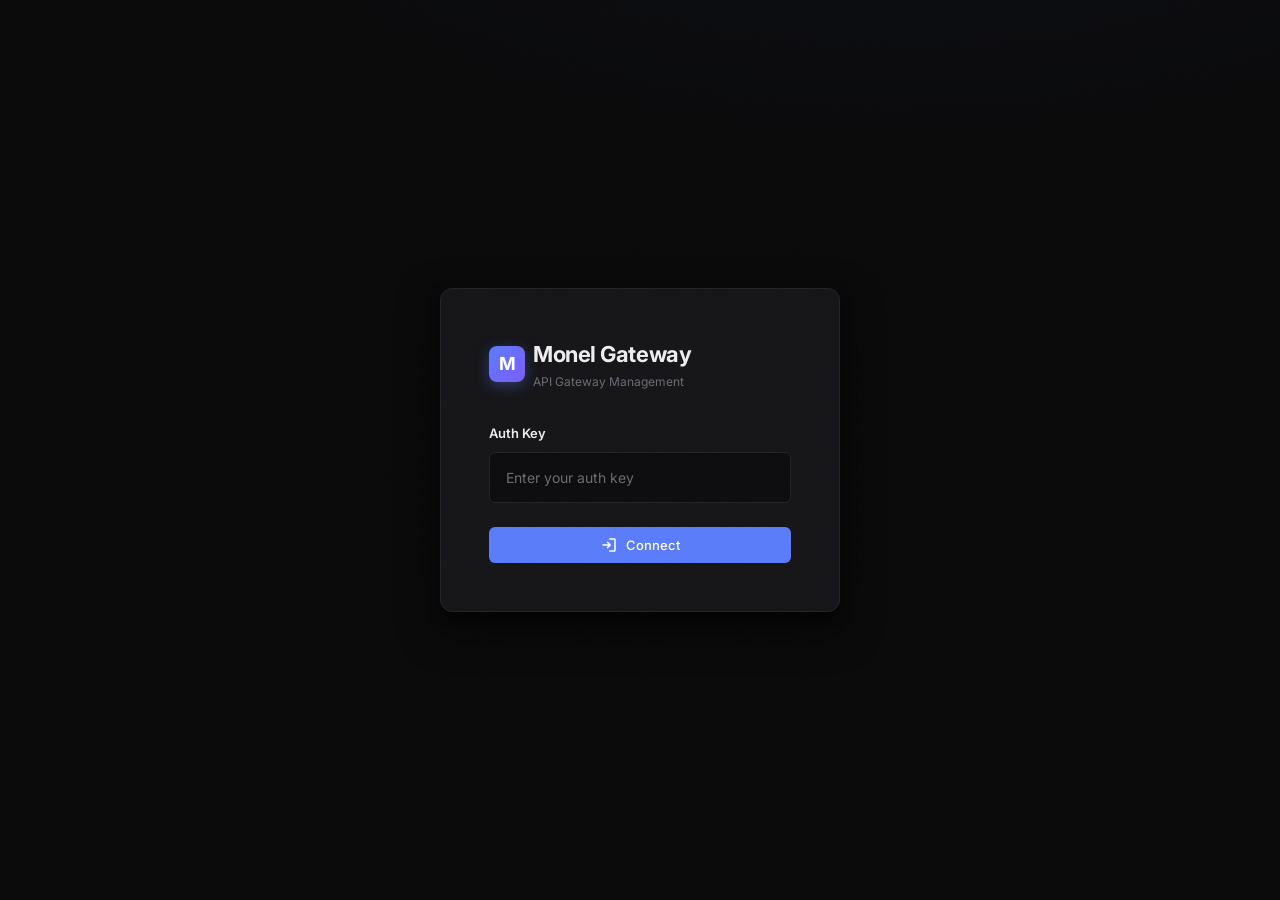
<file: ui/index.html>
<!DOCTYPE html>
<html lang="zh-CN">
<head>
  <meta charset="UTF-8">
  <meta name="viewport" content="width=device-width, initial-scale=1.0">
  <meta http-equiv="Cache-Control" content="no-cache, no-store, must-revalidate">
  <meta http-equiv="Pragma" content="no-cache">
  <meta http-equiv="Expires" content="0">
  <title>Monel Gateway</title>

  <!-- Typography -->
  <link rel="preconnect" href="https://fonts.googleapis.com">
  <link rel="preconnect" href="https://fonts.gstatic.com" crossorigin>
  <link href="https://fonts.googleapis.com/css2?family=Inter:wght@400;500;600;700&family=JetBrains+Mono:wght@400;500;600&display=swap" rel="stylesheet">
  <!-- Material Symbols Rounded (variable icon font) -->
  <link rel="stylesheet" href="https://fonts.googleapis.com/css2?family=Material+Symbols+Rounded:opsz,wght,FILL,GRAD@20..48,100..700,0..1,-50..200" />

  <!-- Shared design system -->
  <link rel="stylesheet" href="app.css">

  <style>
    /* Page-specific tweaks only (everything else lives in app.css) */
    .model-row {
      display: flex;
      align-items: center;
      gap: var(--sp-sm);
      cursor: pointer;
      padding: var(--sp-sm) var(--sp-sm);
      border-radius: var(--r-sm);
      transition: background var(--t-fast);
    }
    .model-row:hover { background: var(--bg-hover); }
    .model-row .model-name {
      font-family: var(--font-mono);
      font-size: 13px;
    }
    .model-row .model-result {
      margin-left: auto;
      font-size: 12px;
      color: var(--text-tertiary);
      font-family: var(--font-mono);
    }
    .model-row input[type="checkbox"] { width: 16px; height: 16px; }
    .api-key-cell { display: flex; align-items: center; gap: var(--sp-xs); }
    .api-key-cell .key-text {
      flex: 1;
      min-width: 0;
    }
    .actions-cell {
      text-align: right;
      white-space: nowrap;
      display: flex;
      justify-content: flex-end;
      gap: var(--sp-xs);
    }
    .provider-card-head {
      display: flex;
      justify-content: space-between;
      align-items: center;
      margin-bottom: var(--sp-xs);
    }
    .provider-card-meta {
      color: var(--text-secondary);
      font-size: 13px;
      margin-bottom: var(--sp-md);
    }
    .dashboard-loading .stat-value,
    .dashboard-loading .data-table td { color: transparent; }
  </style>
</head>
<body>
  <a href="#mainApp" class="sr-only">Skip to content</a>

  <!-- Login Page -->
  <div id="loginPage" class="login-container">
    <div class="login-card">
      <div class="login-brand">
        <div class="brand-mark" aria-hidden="true">M</div>
        <div>
          <div class="login-title">Monel Gateway</div>
          <div class="text-faint" style="font-size: 12px;">API Gateway Management</div>
        </div>
      </div>
      <form id="loginForm">
        <div class="form-group">
          <label class="form-label" for="authKeyInput">Auth Key</label>
          <input type="password" class="form-input" id="authKeyInput" placeholder="Enter your auth key" autocomplete="current-password" required>
        </div>
        <button type="submit" class="btn btn-primary" id="loginSubmit" style="width: 100%;">
          <span class="ms">login</span>
          <span>Connect</span>
        </button>
      </form>
    </div>
  </div>

  <!-- Main App -->
  <div id="mainApp" class="app-container" style="display: none;">
    <!-- Sidebar -->
    <aside class="sidebar">
      <div class="sidebar-header">
        <div class="sidebar-title">
          <span class="brand-dot" aria-hidden="true"></span>
          <span>Monel</span>
        </div>
      </div>
      <nav class="sidebar-nav" aria-label="Primary">
        <div class="nav-section">
          <div class="nav-section-title">Main</div>
          <a href="#dashboard" class="nav-item active" data-page="dashboard">
            <span class="ms" aria-hidden="true">dashboard</span>
            <span>Dashboard</span>
          </a>
          <a href="#providers" class="nav-item" data-page="providers">
            <span class="ms" aria-hidden="true">cloud</span>
            <span>Providers</span>
          </a>
          <a href="#models" class="nav-item" data-page="models">
            <span class="ms" aria-hidden="true">neurology</span>
            <span>Models</span>
          </a>
          <a href="#logs" class="nav-item" data-page="logs">
            <span class="ms" aria-hidden="true">receipt_long</span>
            <span>Logs</span>
          </a>
        </div>
        <div class="nav-section">
          <div class="nav-section-title">System</div>
          <a href="#settings" class="nav-item" data-page="settings">
            <span class="ms" aria-hidden="true">settings</span>
            <span>Settings</span>
          </a>
          <a href="#logout" class="nav-item" data-page="logout" id="logoutBtn" style="color: var(--error);">
            <span class="ms" aria-hidden="true">logout</span>
            <span>Logout</span>
          </a>
        </div>
      </nav>
    </aside>

    <!-- Main Content -->
    <main class="main-content" id="mainApp">
      <!-- Dashboard Page -->
      <div id="dashboardPage" class="page active">
        <div class="page-header">
          <h1 class="page-title">Dashboard</h1>
          <p class="page-subtitle">Overview of your API gateway</p>
        </div>
        <div class="page-content">
          <div class="stats-grid" id="statsGrid">
            <div class="stat-card">
              <div class="stat-label">Status</div>
              <div class="stat-value" id="serverStatusValue">
                <span class="skeleton skeleton-block"></span>
              </div>
              <div class="stat-change up">
                <span class="ms ms-sm">trending_up</span>
                <span id="serverStatusDetail">Loading</span>
              </div>
            </div>
            <div class="stat-card">
              <div class="stat-label">Providers</div>
              <div class="stat-value" id="providerCount">
                <span class="skeleton skeleton-block"></span>
              </div>
              <div class="stat-change">
                <span>Active connections</span>
              </div>
            </div>
            <div class="stat-card">
              <div class="stat-label">Models</div>
              <div class="stat-value" id="modelCount">
                <span class="skeleton skeleton-block"></span>
              </div>
              <div class="stat-change">
                <span>Available</span>
              </div>
            </div>
            <div class="stat-card">
              <div class="stat-label">Requests</div>
              <div class="stat-value" id="totalRequests">
                <span class="skeleton skeleton-block"></span>
              </div>
              <div class="stat-change up">
                <span class="ms ms-sm">trending_up</span>
                <span>Total</span>
              </div>
            </div>
          </div>

          <div class="card">
            <div class="card-title">Server Information</div>
            <table class="data-table">
              <tbody>
                <tr>
                  <td style="font-weight: 600; width: 30%;">Address</td>
                  <td class="text-mono" id="dashHost">-</td>
                </tr>
                <tr>
                  <td style="font-weight: 600;">Port</td>
                  <td class="text-mono" id="dashPort">-</td>
                </tr>
                <tr>
                  <td style="font-weight: 600;">Auth</td>
                  <td><span class="badge badge-success">
                    <span class="ms ms-sm">shield</span>Protected
                  </span></td>
                </tr>
              </tbody>
            </table>
            <div class="mt-md">
              <button class="btn btn-secondary" onclick="reloadConfig()">
                <span class="ms">refresh</span>
                <span>Reload Config</span>
              </button>
            </div>
          </div>
        </div>
      </div>

      <!-- Providers Page -->
      <div id="providersPage" class="page">
        <div class="page-header">
          <div class="flex items-center justify-between gap-md">
            <div>
              <h1 class="page-title">Providers</h1>
              <p class="page-subtitle">Manage API providers</p>
            </div>
            <button class="btn btn-primary" onclick="showAddProviderDialog()">
              <span class="ms">add</span>
              <span>Add Provider</span>
            </button>
          </div>
        </div>
        <div class="page-content">
          <div class="card">
            <table class="data-table">
              <thead>
                <tr>
                  <th style="width: 12%;">ID</th>
                  <th style="width: 18%;">Name</th>
                  <th style="width: 30%;">Base URL</th>
                  <th style="width: 25%;">API Key</th>
                  <th style="width: 15%; text-align: right;">Actions</th>
                </tr>
              </thead>
              <tbody id="providersTableBody">
                <!-- Dynamic content -->
              </tbody>
            </table>
          </div>
        </div>
      </div>

      <!-- Models Page -->
      <div id="modelsPage" class="page">
        <div class="page-header">
          <div class="flex items-center justify-between gap-md">
            <div>
              <h1 class="page-title">Models</h1>
              <p class="page-subtitle">Available AI models</p>
            </div>
            <button class="btn btn-primary" onclick="testSelectedModels()" id="testModelsBtn">
              <span class="ms">play_arrow</span>
              <span>Test Selected Models</span>
            </button>
          </div>
        </div>
        <div class="page-content" id="modelsContainer">
          <!-- Dynamic content -->
        </div>
      </div>

      <!-- Logs Page -->
      <div id="logsPage" class="page">
        <div class="page-header">
          <h1 class="page-title">Request Logs</h1>
          <p class="page-subtitle">Recent API requests</p>
        </div>
        <div class="page-content">
          <div class="card">
            <table class="data-table">
              <thead>
                <tr>
                  <th style="width: 12%;">Time</th>
                  <th style="width: 12%;">Provider</th>
                  <th style="width: 20%;">Model</th>
                  <th style="width: 8%;">Status</th>
                  <th style="width: 10%;">Duration</th>
                  <th style="width: 10%;">In Tokens</th>
                  <th style="width: 10%;">Out Tokens</th>
                  <th style="width: 10%;">Cache</th>
                </tr>
              </thead>
              <tbody id="logsTableBody">
                <!-- Dynamic content -->
              </tbody>
            </table>
          </div>
        </div>
      </div>

      <!-- Settings Page -->
      <div id="settingsPage" class="page">
        <div class="page-header">
          <h1 class="page-title">Settings</h1>
          <p class="page-subtitle">Server configuration</p>
        </div>
        <div class="page-content">
          <div class="card" style="max-width: 560px;">
            <h2 class="card-title">Server Configuration</h2>
            <form id="settingsForm">
              <div class="form-group">
                <label class="form-label" for="settingsHost">Host</label>
                <input type="text" class="form-input" id="settingsHost" placeholder="127.0.0.1" required>
              </div>
              <div class="form-group">
                <label class="form-label" for="settingsPort">Port</label>
                <input type="number" class="form-input" id="settingsPort" placeholder="7890" required>
              </div>
              <div class="form-group">
                <label class="form-label" for="settingsAuthKey">Auth Key</label>
                <input type="text" class="form-input" id="settingsAuthKey" placeholder="your-auth-key" required>
              </div>
              <div class="flex gap-sm">
                <button type="submit" class="btn btn-primary">
                  <span class="ms">save</span>
                  <span>Save Changes</span>
                </button>
                <button type="button" class="btn btn-secondary" onclick="loadSettings()">
                  <span class="ms">restart_alt</span>
                  <span>Reset</span>
                </button>
              </div>
            </form>
          </div>
        </div>
      </div>
    </main>
  </div>

  <!-- Provider Dialog -->
  <div id="providerDialog" class="modal-overlay" role="dialog" aria-modal="true" aria-labelledby="providerDialogTitle">
    <div class="modal">
      <h2 class="modal-title" id="providerDialogTitle">Add Provider</h2>
      <form id="providerForm">
        <div class="form-group">
          <label class="form-label" for="providerId">ID</label>
          <input type="text" class="form-input" id="providerId" placeholder="e.g., openai" required>
        </div>
        <div class="form-group">
          <label class="form-label" for="providerName">Name</label>
          <input type="text" class="form-input" id="providerName" placeholder="e.g., OpenAI" required>
        </div>
        <div class="form-group">
          <label class="form-label" for="providerBaseUrl">Base URL</label>
          <input type="url" class="form-input" id="providerBaseUrl" placeholder="https://api.openai.com/v1" required>
        </div>
        <div class="form-group">
          <label class="form-label" for="providerApiKey">API Key</label>
          <input type="text" class="form-input" id="providerApiKey" placeholder="sk-..." required>
        </div>
        <div class="modal-actions">
          <button type="button" class="btn btn-ghost" onclick="closeProviderDialog()">Cancel</button>
          <button type="submit" class="btn btn-primary">
            <span class="ms">save</span>
            <span>Save</span>
          </button>
        </div>
      </form>
    </div>
  </div>

  <!-- Confirm Dialog -->
  <div id="confirmDialog" class="modal-overlay" role="dialog" aria-modal="true" aria-labelledby="confirmTitle">
    <div class="modal" style="max-width: 420px;">
      <div class="flex items-center gap-sm" style="margin-bottom: var(--sp-md);">
        <span class="ms ms-lg" style="color: var(--warning);">warning</span>
        <h2 class="modal-title" id="confirmTitle" style="margin-bottom: 0;">Confirm Action</h2>
      </div>
      <p class="modal-body" id="confirmMessage">Are you sure?</p>
      <div class="modal-actions">
        <button type="button" class="btn btn-ghost" onclick="closeConfirmDialog()">Cancel</button>
        <button type="button" class="btn btn-danger" id="confirmBtn">Confirm</button>
      </div>
    </div>
  </div>

  <!-- Toast stack is injected by app.js -->

  <script src="app.js"></script>
  <script>
    // ===================================================================
    // Monel Gateway — Tauri frontend logic
    // Functional behavior preserved; UI layer upgraded to design system.
    // ===================================================================

    // Global state
    let authKey = '';
    let internalToken = '';
    let config = null;
    let editingProviderIndex = -1;

    // Check if running in Tauri
    const isRunningInTauri = window.__TAURI__ !== undefined;

    // Get internal token from Tauri
    async function getInternalToken() {
      if (isRunningInTauri) {
        try {
          internalToken = await window.__TAURI__.core.invoke('get_internal_token');
          console.log('Got internal token from Tauri');
        } catch (err) {
          console.error('Failed to get internal token:', err);
        }
      }
    }

    // Initialize
    async function init() {
      console.log('Initializing app...');
      console.log('isRunningInTauri:', isRunningInTauri);
      console.log('window.__TAURI__:', window.__TAURI__);

      await getInternalToken();
      // Hide logout button in Tauri
      if (isRunningInTauri) {
        const logoutBtn = document.getElementById('logoutBtn');
        if (logoutBtn) logoutBtn.style.display = 'none';
      }

      console.log('internalToken:', internalToken ? 'Got token (length: ' + internalToken.length + ')' : 'No token');

      // If running in Tauri and have internal token, skip login
      if (isRunningInTauri && internalToken) {
        authKey = internalToken;
        console.log('Auto-login with internal token');
        document.getElementById('loginPage').style.display = 'none';
        document.getElementById('mainApp').style.display = 'flex';
        await loadDashboard();
      } else {
        console.log('Manual login required');
      }
    }

    // API helpers
    const API_BASE = isRunningInTauri ? 'http://127.0.0.1:7890' : '';

    function getAuthHeader() {
      return {
        'Authorization': `Bearer ${authKey || internalToken}`
      };
    }

    async function apiGet(endpoint) {
      const response = await fetch(API_BASE + endpoint, {
        headers: getAuthHeader()
      });
      if (!response.ok) throw new Error(`HTTP ${response.status}`);
      return response.json();
    }

    async function apiPost(endpoint, data) {
      const response = await fetch(API_BASE + endpoint, {
        method: 'POST',
        headers: {
          ...getAuthHeader(),
          'Content-Type': 'application/json'
        },
        body: JSON.stringify(data)
      });
      if (!response.ok) throw new Error(`HTTP ${response.status}`);
      return response.json();
    }

    // Login
    document.getElementById('loginForm').addEventListener('submit', async (e) => {
      e.preventDefault();
      const submitBtn = document.getElementById('loginSubmit');
      const btnLabel = submitBtn.querySelector('span:last-child');
      const originalText = btnLabel.textContent;

      btnLabel.textContent = 'Connecting';
      submitBtn.disabled = true;

      authKey = document.getElementById('authKeyInput').value;

      try {
        config = await apiGet('/admin/config');
        document.getElementById('loginPage').style.display = 'none';
        document.getElementById('mainApp').style.display = 'flex';
        await loadDashboard();
        showToast('Connected to gateway', 'success');
        console.log('Login successful');
      } catch (error) {
        submitBtn.disabled = false;
        btnLabel.textContent = originalText;
        showToast('Login failed. Invalid auth key.', 'error');
        console.error('Login error:', error);
      }
    });

    // Logout
    function logout() {
      authKey = '';
      config = null;
      document.getElementById('mainApp').style.display = 'none';
      document.getElementById('loginPage').style.display = 'flex';
      document.getElementById('authKeyInput').value = '';
    }

    // Navigation
    document.querySelectorAll('.nav-item').forEach(item => {
      item.addEventListener('click', (e) => {
        e.preventDefault();
        const page = item.dataset.page;

        if (page === 'logout') {
          logout();
          return;
        }

        document.querySelectorAll('.nav-item').forEach(i => i.classList.remove('active'));
        item.classList.add('active');

        document.querySelectorAll('.page').forEach(p => p.classList.remove('active'));
        document.getElementById(page + 'Page').classList.add('active');

        if (page === 'dashboard') loadDashboard();
        if (page === 'providers') loadProviders();
        if (page === 'models') loadModels();
        if (page === 'logs') loadLogs();
        if (page === 'settings') loadSettings();
      });
    });

    // Load dashboard
    async function loadDashboard() {
      try {
        config = await apiGet('/admin/config');
        const stats = await apiGet('/admin/stats').catch(() => ({
          total_requests: 0,
          total_errors: 0,
          providers: {},
          models: {}
        }));

        document.getElementById('serverStatusValue').textContent = 'Online';
        document.getElementById('serverStatusDetail').textContent = 'Running';
        document.getElementById('providerCount').textContent = config.providers.length;
        document.getElementById('modelCount').textContent = Object.keys(stats.models || {}).length || config.providers.length * 5;
        document.getElementById('totalRequests').textContent = stats.total_requests || 0;
        document.getElementById('dashHost').textContent = config.server.host;
        document.getElementById('dashPort').textContent = config.server.port;
      } catch (error) {
        console.error('Failed to load dashboard:', error);
        document.getElementById('serverStatusValue').textContent = 'Offline';
        document.getElementById('serverStatusDetail').textContent = 'Unreachable';
        document.getElementById('serverStatusValue').parentElement.querySelector('.stat-change').classList.remove('up');
        document.getElementById('serverStatusValue').parentElement.querySelector('.stat-change').classList.add('down');
        showToast('Failed to load dashboard data', 'error');
      }
    }

    // Load providers
    async function loadProviders() {
      const tbody = document.getElementById('providersTableBody');
      // Loading skeleton
      tbody.innerHTML = Array.from({ length: 3 }).map(() => `
        <tr>
          <td><span class="skeleton skeleton-line short"></span></td>
          <td><span class="skeleton skeleton-line"></span></td>
          <td><span class="skeleton skeleton-line"></span></td>
          <td><span class="skeleton skeleton-line short"></span></td>
          <td></td>
        </tr>
      `).join('');

      try {
        config = await apiGet('/admin/config');
        tbody.innerHTML = '';

        if (config.providers.length === 0) {
          tbody.innerHTML = `
            <tr><td colspan="5">
              <div class="empty-state">
                <div><span class="ms">cloud_off</span></div>
                <div class="empty-state-title">No providers configured</div>
                <div class="empty-state-hint">Click "Add Provider" to connect your first API.</div>
              </div>
            </td></tr>`;
          return;
        }

        config.providers.forEach((provider, index) => {
          const row = document.createElement('tr');
          row.innerHTML = `
            <td class="text-mono">${escapeHtml(provider.id)}</td>
            <td>${escapeHtml(provider.name)}</td>
            <td class="text-muted truncate" style="max-width: 200px;" title="${escapeHtml(provider.base_url)}">${escapeHtml(provider.base_url)}</td>
            <td style="max-width: 160px;">
              <div class="api-key-cell">
                <span class="text-mono key-text truncate" id="key-${index}">••••••••</span>
                <button class="icon-btn" onclick="toggleApiKey(${index}, '${escapeHtml(provider.api_key)}')" title="Toggle key visibility" aria-label="Toggle key visibility">
                  <span class="ms" id="eye-${index}">visibility</span>
                </button>
              </div>
            </td>
            <td class="actions-cell">
              <button class="icon-btn" onclick="editProvider(${index})" title="Edit" aria-label="Edit provider">
                <span class="ms">edit</span>
              </button>
              <button class="icon-btn danger" onclick="confirmDeleteProvider(${index})" title="Delete" aria-label="Delete provider">
                <span class="ms">delete</span>
              </button>
            </td>
          `;
          tbody.appendChild(row);
        });
      } catch (error) {
        console.error('Failed to load providers:', error);
        tbody.innerHTML = `<tr><td colspan="5">
          <div class="empty-state">
            <div><span class="ms" style="color: var(--error);">cloud_off</span></div>
            <div class="empty-state-title">Failed to load providers</div>
            <div class="empty-state-hint">Check the server connection and try again.</div>
          </div>
        </td></tr>`;
      }
    }

    function toggleApiKey(index, key) {
      const keyEl = document.getElementById(`key-${index}`);
      const eyeEl = document.getElementById(`eye-${index}`);

      if (keyEl.dataset.revealed === '1') {
        keyEl.textContent = '••••••••';
        keyEl.dataset.revealed = '0';
        eyeEl.textContent = 'visibility';
      } else {
        keyEl.textContent = key;
        keyEl.dataset.revealed = '1';
        eyeEl.textContent = 'visibility_off';
      }
    }

    // Provider dialogs
    function showAddProviderDialog() {
      editingProviderIndex = -1;
      document.getElementById('providerDialogTitle').textContent = 'Add Provider';
      document.getElementById('providerForm').reset();
      document.getElementById('providerId').disabled = false;
      document.getElementById('providerDialog').classList.add('active');
    }

    function editProvider(index) {
      editingProviderIndex = index;
      const provider = config.providers[index];

      document.getElementById('providerDialogTitle').textContent = 'Edit Provider';
      document.getElementById('providerId').value = provider.id;
      document.getElementById('providerId').disabled = true;
      document.getElementById('providerName').value = provider.name;
      document.getElementById('providerBaseUrl').value = provider.base_url;
      document.getElementById('providerApiKey').value = provider.api_key;

      document.getElementById('providerDialog').classList.add('active');
    }

    function closeProviderDialog() {
      document.getElementById('providerDialog').classList.remove('active');
    }

    document.getElementById('providerForm').addEventListener('submit', async (e) => {
      e.preventDefault();

      const provider = {
        id: document.getElementById('providerId').value,
        name: document.getElementById('providerName').value,
        base_url: document.getElementById('providerBaseUrl').value,
        api_key: document.getElementById('providerApiKey').value
      };

      if (editingProviderIndex >= 0) {
        config.providers[editingProviderIndex] = provider;
      } else {
        config.providers.push(provider);
      }

      try {
        await apiPost('/admin/config', config);
        closeProviderDialog();
        loadProviders();
        showToast(editingProviderIndex >= 0 ? 'Provider updated' : 'Provider added', 'success');
      } catch (error) {
        showToast('Failed to save provider', 'error');
        console.error(error);
      }
    });

    function confirmDeleteProvider(index) {
      const provider = config.providers[index];
      document.getElementById('confirmTitle').textContent = 'Delete Provider';
      document.getElementById('confirmMessage').textContent = `Are you sure you want to delete "${provider.name}"? This action cannot be undone.`;
      document.getElementById('confirmBtn').onclick = () => deleteProvider(index);
      document.getElementById('confirmDialog').classList.add('active');
    }

    async function deleteProvider(index) {
      config.providers.splice(index, 1);
      try {
        await apiPost('/admin/config', config);
        closeConfirmDialog();
        loadProviders();
        showToast('Provider deleted', 'success');
      } catch (error) {
        showToast('Failed to delete provider', 'error');
        console.error(error);
      }
    }

    function closeConfirmDialog() {
      document.getElementById('confirmDialog').classList.remove('active');
    }

    // Load models
    async function loadModels() {
      const container = document.getElementById('modelsContainer');
      // Loading skeleton
      container.innerHTML = Array.from({ length: 2 }).map(() => `
        <div class="card mb-md">
          <span class="skeleton skeleton-line" style="height: 18px; width: 40%;"></span>
          <div style="margin-top: 12px;">
            ${Array.from({ length: 3 }).map(() => `<div style="padding: 8px;"><span class="skeleton skeleton-line short"></span></div>`).join('')}
          </div>
        </div>
      `).join('');

      try {
        const models = await apiGet('/models');
        container.innerHTML = '';

        // Group models by provider
        const grouped = {};
        models.forEach(m => {
          if (!grouped[m.provider_id]) {
            grouped[m.provider_id] = { name: m.name, models: [] };
          }
          grouped[m.provider_id].models.push(m.model);
        });

        if (Object.keys(grouped).length === 0) {
          container.innerHTML = `
            <div class="card">
              <div class="empty-state">
                <div><span class="ms">neurology</span></div>
                <div class="empty-state-title">No models found</div>
                <div class="empty-state-hint">Check your provider connections and try refreshing.</div>
              </div>
            </div>`;
          return;
        }

        Object.entries(grouped).forEach(([providerId, data]) => {
          const card = document.createElement('div');
          card.className = 'card mb-md';
          card.innerHTML = `
            <div class="provider-card-head">
              <div class="card-title" style="margin-bottom: 0; display: flex; align-items: center; gap: 8px;">
                <span class="ms" style="color: var(--accent);">cloud</span>
                ${escapeHtml(data.name)}
              </div>
              <button class="icon-btn" onclick="loadModels()" title="Refresh models" aria-label="Refresh models">
                <span class="ms">refresh</span>
              </button>
            </div>
            <div class="provider-card-meta">${data.models.length} models available</div>
            <div class="flex flex-col gap-xs">
              ${data.models.map(model => `
                <label class="model-row">
                  <input type="checkbox" class="model-checkbox" data-provider="${escapeHtml(providerId)}" data-model="${escapeHtml(model)}">
                  <span class="ms ms-sm" style="color: var(--text-tertiary);">smart_toy</span>
                  <span class="model-name">${escapeHtml(model)}</span>
                  <span class="model-result" id="test-result-${escapeHtml(providerId)}-${escapeHtml(model).replace(/[^a-zA-Z0-9-_]/g, '_')}"></span>
                </label>
              `).join('')}
            </div>
          `;
          container.appendChild(card);
        });
      } catch (error) {
        console.error('Failed to load models:', error);
        container.innerHTML = `
          <div class="card">
            <div class="empty-state">
              <div><span class="ms" style="color: var(--error);">error</span></div>
              <div class="empty-state-title">Failed to load models</div>
              <div class="empty-state-hint">Check the console for details.</div>
            </div>
          </div>`;
      }
    }

    // Test selected models
    async function testSelectedModels() {
      const checkboxes = document.querySelectorAll('.model-checkbox:checked');
      if (checkboxes.length === 0) {
        showToast('Select at least one model to test', 'warning');
        return;
      }

      const btn = document.getElementById('testModelsBtn');
      const btnLabel = btn.querySelector('span:last-child');
      btn.disabled = true;
      btnLabel.textContent = `Testing ${checkboxes.length} model(s)...`;

      for (const checkbox of checkboxes) {
        const providerId = checkbox.dataset.provider;
        const model = checkbox.dataset.model;
        const safeId = `test-result-${providerId}-${model.replace(/[^a-zA-Z0-9-_]/g, '_')}`;
        const resultSpan = document.getElementById(safeId);

        if (resultSpan) {
          resultSpan.innerHTML = '<span class="ms ms-sm" style="vertical-align: middle;">hourglass_top</span> Testing';
          resultSpan.style.color = 'var(--text-tertiary)';
        }

        const startTime = performance.now();
        try {
          const response = await fetch(`${API_BASE}/chat/${providerId}/v1/chat/completions`, {
            method: 'POST',
            headers: {
              'Content-Type': 'application/json',
              ...getAuthHeader()
            },
            body: JSON.stringify({
              model: model,
              messages: [{ role: 'user', content: 'hi' }],
              max_tokens: 10
            })
          });

          const duration = Math.round(performance.now() - startTime);

          if (resultSpan) {
            if (response.ok) {
              resultSpan.innerHTML = `<span class="ms ms-sm" style="vertical-align: middle;">check_circle</span> ${duration}ms`;
              resultSpan.style.color = 'var(--success)';
            } else {
              resultSpan.innerHTML = `<span class="ms ms-sm" style="vertical-align: middle;">cancel</span> ${response.status} (${duration}ms)`;
              resultSpan.style.color = 'var(--error)';
            }
          }
        } catch (error) {
          if (resultSpan) {
            resultSpan.innerHTML = `<span class="ms ms-sm" style="vertical-align: middle;">cancel</span> Network error`;
            resultSpan.style.color = 'var(--error)';
          }
        }
      }

      btn.disabled = false;
      btnLabel.textContent = 'Test Selected Models';
      showToast('Model tests completed', 'info');
    }

    // Load logs
    async function loadLogs() {
      const tbody = document.getElementById('logsTableBody');
      // Loading skeleton
      tbody.innerHTML = Array.from({ length: 5 }).map(() => `
        <tr>
          <td><span class="skeleton skeleton-line short"></span></td>
          <td><span class="skeleton skeleton-line"></span></td>
          <td><span class="skeleton skeleton-line"></span></td>
          <td><span class="skeleton skeleton-line short"></span></td>
          <td><span class="skeleton skeleton-line short"></span></td>
          <td><span class="skeleton skeleton-line short"></span></td>
          <td><span class="skeleton skeleton-line short"></span></td>
          <td><span class="skeleton skeleton-line short"></span></td>
        </tr>
      `).join('');

      try {
        const logs = await apiGet('/admin/logs?limit=100').catch(() => []);
        tbody.innerHTML = '';

        if (logs.length === 0) {
          tbody.innerHTML = `<tr><td colspan="8">
            <div class="empty-state">
              <div><span class="ms">inbox</span></div>
              <div class="empty-state-title">No logs yet</div>
              <div class="empty-state-hint">API requests will appear here once they start flowing.</div>
            </div>
          </td></tr>`;
          return;
        }

        logs.forEach(log => {
          const row = document.createElement('tr');
          const date = new Date(log.timestamp * 1000);
          const statusClass = log.status_code >= 200 && log.status_code < 300 ? 'badge-success' : 'badge-error';

          // Format duration
          const duration = log.duration_ms >= 1000
            ? `${(log.duration_ms / 1000).toFixed(2)}s`
            : `${log.duration_ms}ms`;

          // Format tokens
          const inTokens = log.input_tokens != null ? log.input_tokens.toLocaleString() : '-';
          const outTokens = log.output_tokens != null ? log.output_tokens.toLocaleString() : '-';
          const cacheTokens = log.cache_read_input_tokens != null && log.cache_read_input_tokens > 0
            ? log.cache_read_input_tokens.toLocaleString() : '-';

          row.innerHTML = `
            <td class="text-mono">${date.toLocaleTimeString()}</td>
            <td>${escapeHtml(log.provider)}</td>
            <td class="text-mono truncate" title="${escapeHtml(log.model)}">${escapeHtml(log.model)}</td>
            <td><span class="badge ${statusClass}">${log.status_code}</span></td>
            <td class="text-mono">${duration}</td>
            <td class="text-mono">${inTokens}</td>
            <td class="text-mono">${outTokens}</td>
            <td class="text-mono">${cacheTokens}</td>
          `;
          tbody.appendChild(row);
        });
      } catch (error) {
        console.error('Failed to load logs:', error);
        tbody.innerHTML = `<tr><td colspan="8">
          <div class="empty-state">
            <div><span class="ms" style="color: var(--error);">error</span></div>
            <div class="empty-state-title">Failed to load logs</div>
          </div>
        </td></tr>`;
      }
    }

    // Load settings
    async function loadSettings() {
      try {
        config = await apiGet('/admin/config');
        document.getElementById('settingsHost').value = config.server.host;
        document.getElementById('settingsPort').value = config.server.port;
        document.getElementById('settingsAuthKey').value = config.server.auth_key;
      } catch (error) {
        console.error('Failed to load settings:', error);
        showToast('Failed to load settings', 'error');
      }
    }

    document.getElementById('settingsForm').addEventListener('submit', async (e) => {
      e.preventDefault();

      config.server.host = document.getElementById('settingsHost').value;
      config.server.port = parseInt(document.getElementById('settingsPort').value);
      config.server.auth_key = document.getElementById('settingsAuthKey').value;

      try {
        await apiPost('/admin/config', config);
        showToast('Settings saved', 'success');
        authKey = config.server.auth_key;
      } catch (error) {
        showToast('Failed to save settings', 'error');
        console.error(error);
      }
    });

    async function reloadConfig() {
      try {
        await apiPost('/admin/reload', {});
        await loadDashboard();
        showToast('Configuration reloaded', 'success');
      } catch (error) {
        showToast('Failed to reload configuration', 'error');
        console.error(error);
      }
    }

    // Click outside to close modals
    document.getElementById('providerDialog').addEventListener('click', (e) => {
      if (e.target.id === 'providerDialog') closeProviderDialog();
    });

    document.getElementById('confirmDialog').addEventListener('click', (e) => {
      if (e.target.id === 'confirmDialog') closeConfirmDialog();
    });

    // Esc to close any open modal
    document.addEventListener('keydown', (e) => {
      if (e.key === 'Escape') {
        closeProviderDialog();
        closeConfirmDialog();
      }
    });

    // Initialize app — wait for Tauri API if present
    if (window.__TAURI__) {
      init();
    } else {
      setTimeout(() => {
        console.log('Delayed init, __TAURI__ available:', !!window.__TAURI__);
        init();
      }, 100);
    }
  </script>
</body>
</html>
</file>
<file: ui/app.css>
/* =========================================================================
   Monel Gateway — shared design system
   Served from ui/ (Tauri frontendDist + CLI ServeDir fallback).
   Consumed by: ui/index.html, page/index.html, page/admin.html
   Design language: dark, Linear-style developer-tool dashboard.
   ========================================================================= */

/* ---------- 1. Tokens -------------------------------------------------- */
:root {
  /* Surfaces — off-black, tinted neutral (no pure #000) */
  --bg-primary:    #0a0a0b;
  --bg-secondary:  #101013;
  --bg-elevated:   #161619;
  --bg-hover:      #1e1e22;
  --bg-input:      #0d0d10;

  /* Text */
  --text-primary:   #ededf0;
  --text-secondary: #a1a1aa;
  --text-tertiary:  #6b6b73;

  /* Accent — single locked accent (calm azure-indigo, off the Tailwind default) */
  --accent:        #5b7cfa;
  --accent-hover:  #4869e8;
  --accent-soft:   rgba(91, 124, 250, 0.12);
  --accent-ring:   rgba(91, 124, 250, 0.40);

  /* Semantic — status only, not extra accents */
  --success:    #10b981;
  --success-soft: rgba(16, 185, 129, 0.12);
  --warning:    #f59e0b;
  --warning-soft: rgba(245, 158, 11, 0.12);
  --error:      #ef4444;
  --error-soft: rgba(239, 68, 68, 0.12);

  /* Borders */
  --border:        #242428;
  --border-strong: #38383f;

  /* Typography */
  --font-sans: 'Inter', -apple-system, BlinkMacSystemFont, 'Segoe UI', sans-serif;
  --font-mono: 'JetBrains Mono', 'SF Mono', 'Courier New', monospace;

  /* Spacing scale */
  --sp-xs: 4px;
  --sp-sm: 8px;
  --sp-md: 16px;
  --sp-lg: 24px;
  --sp-xl: 32px;
  --sp-2xl: 48px;

  /* Radius */
  --r-sm: 6px;
  --r-md: 8px;
  --r-lg: 12px;
  --r-pill: 999px;

  /* Shadows — tinted to background hue (never pure black drop on dark) */
  --shadow-sm: 0 1px 2px rgba(0, 0, 0, 0.5);
  --shadow-md: 0 4px 12px rgba(0, 0, 0, 0.45), 0 1px 3px rgba(0, 0, 0, 0.3);
  --shadow-lg: 0 16px 40px rgba(0, 0, 0, 0.55), 0 4px 12px rgba(0, 0, 0, 0.4);

  /* Motion */
  --ease-out: cubic-bezier(0.16, 1, 0.3, 1);
  --t-fast: 140ms var(--ease-out);
  --t-base: 220ms var(--ease-out);

  /* Z-index scale (documented, not arbitrary) */
  --z-grain:   60;
  --z-toast:   80;
  --z-modal:  100;
}

/* ---------- 2. Reset --------------------------------------------------- */
*, *::before, *::after {
  box-sizing: border-box;
  margin: 0;
  padding: 0;
}

html { color-scheme: dark; }

body {
  font-family: var(--font-sans);
  background: var(--bg-primary);
  color: var(--text-primary);
  line-height: 1.6;
  font-size: 14px;
  -webkit-font-smoothing: antialiased;
  -moz-osx-font-smoothing: grayscale;
  /* Subtle ambient depth — radial highlight, not a flat wall */
  background-image:
    radial-gradient(1100px 560px at 70% -240px, rgba(91, 124, 250, 0.06), transparent 70%);
  background-attachment: fixed;
  min-height: 100dvh;
}

a { color: inherit; text-decoration: none; }
button { font-family: inherit; }
input, textarea, select { font-family: inherit; }

/* ---------- 3. Material Symbols helper --------------------------------- */
/* Font loaded per-document via <link>. Glyphs default to outlined;
   add .ms-fill for the filled variant. */
.ms {
  font-family: 'Material Symbols Rounded';
  font-weight: normal;
  font-style: normal;
  font-size: 20px;
  line-height: 1;
  letter-spacing: normal;
  text-transform: none;
  display: inline-block;
  white-space: nowrap;
  word-wrap: normal;
  direction: ltr;
  -webkit-font-feature-settings: 'liga';
  -webkit-font-smoothing: antialiased;
  font-variation-settings:
    'FILL' 0,
    'wght' 400,
    'GRAD' 0,
    'opsz' 24;
  vertical-align: middle;
  user-select: none;
}
.ms-fill { font-variation-settings: 'FILL' 1, 'wght' 500, 'GRAD' 0, 'opsz' 24; }
.ms-sm { font-size: 16px; }
.ms-lg { font-size: 24px; }

/* ---------- 4. Utilities ----------------------------------------------- */
.text-mono { font-family: var(--font-mono); font-variant-numeric: tabular-nums; }
.text-muted { color: var(--text-secondary); }
.text-faint { color: var(--text-tertiary); }
.text-success { color: var(--success); }
.text-error   { color: var(--error); }

.flex { display: flex; }
.flex-col { flex-direction: column; }
.items-center { align-items: center; }
.justify-between { justify-content: space-between; }
.gap-xs { gap: var(--sp-xs); }
.gap-sm { gap: var(--sp-sm); }
.gap-md { gap: var(--sp-md); }
.mt-md { margin-top: var(--sp-md); }
.mb-md { margin-bottom: var(--sp-md); }
.mb-lg { margin-bottom: var(--sp-lg); }
.truncate { overflow: hidden; text-overflow: ellipsis; white-space: nowrap; }
.sr-only {
  position: absolute; width: 1px; height: 1px; padding: 0; margin: -1px;
  overflow: hidden; clip: rect(0,0,0,0); white-space: nowrap; border: 0;
}

/* ---------- 5. App shell ----------------------------------------------- */
.app-container {
  display: flex;
  min-height: 100dvh;
}

/* Sidebar */
.sidebar {
  width: 240px;
  background: var(--bg-secondary);
  border-right: 1px solid var(--border);
  display: flex;
  flex-direction: column;
  flex-shrink: 0;
}
.sidebar-header {
  padding: var(--sp-lg) var(--sp-lg) var(--sp-md);
  border-bottom: 1px solid var(--border);
}
.sidebar-title {
  font-size: 18px;
  font-weight: 600;
  letter-spacing: -0.01em;
  display: flex;
  align-items: center;
  gap: var(--sp-sm);
}
.sidebar-title .brand-dot {
  width: 8px;
  height: 8px;
  border-radius: 50%;
  background: var(--accent);
  box-shadow: 0 0 10px var(--accent);
  /* semantic state: live server indicator */
}
.sidebar-nav {
  flex: 1;
  padding: var(--sp-md) 0;
  overflow-y: auto;
}
.nav-section { margin-bottom: var(--sp-lg); }
.nav-section-title {
  padding: 0 var(--sp-md);
  margin-bottom: var(--sp-sm);
  font-size: 11px;
  font-weight: 600;
  text-transform: uppercase;
  letter-spacing: 0.06em;
  color: var(--text-tertiary);
}
.nav-item {
  display: flex;
  align-items: center;
  gap: var(--sp-md);
  padding: var(--sp-sm) var(--sp-md);
  margin: 0 var(--sp-sm);
  cursor: pointer;
  color: var(--text-secondary);
  border-radius: var(--r-sm);
  transition: background var(--t-fast), color var(--t-fast);
  font-size: 13px;
  font-weight: 500;
}
.nav-item:hover { background: var(--bg-hover); color: var(--text-primary); }
.nav-item.active { background: var(--accent-soft); color: var(--accent); }
.nav-item.active .ms { font-variation-settings: 'FILL' 1, 'wght' 500, 'GRAD' 0, 'opsz' 24; }
.nav-item:active { transform: scale(0.98); }
.nav-item .ms { font-size: 20px; }

/* Main content */
.main-content {
  flex: 1;
  display: flex;
  flex-direction: column;
  min-width: 0;
}
.page { display: none; flex-direction: column; height: 100%; }
.page.active { display: flex; }
.page-header {
  padding: var(--sp-xl) var(--sp-xl) var(--sp-lg);
  border-bottom: 1px solid var(--border);
}
.page-title {
  font-size: 24px;
  font-weight: 700;
  letter-spacing: -0.02em;
  margin-bottom: var(--sp-xs);
}
.page-subtitle { font-size: 14px; color: var(--text-secondary); }
.page-content {
  flex: 1;
  padding: var(--sp-xl);
  overflow-y: auto;
}

/* ---------- 6. Stat cards ---------------------------------------------- */
.stats-grid {
  display: grid;
  grid-template-columns: repeat(auto-fit, minmax(220px, 1fr));
  gap: var(--sp-md);
  margin-bottom: var(--sp-xl);
}
.stat-card {
  background: var(--bg-elevated);
  border: 1px solid var(--border);
  border-radius: var(--r-lg);
  padding: var(--sp-lg);
  position: relative;
  overflow: hidden;
  transition: border-color var(--t-fast), transform var(--t-fast), box-shadow var(--t-fast);
}
.stat-card::before {
  content: '';
  position: absolute;
  top: 0; left: 0;
  width: 100%; height: 2px;
  background: linear-gradient(90deg, var(--accent), transparent);
  opacity: 0.7;
}
.stat-card:hover {
  border-color: var(--border-strong);
  transform: translateY(-1px);
  box-shadow: var(--shadow-md);
}
.stat-label {
  font-size: 11px;
  font-weight: 600;
  text-transform: uppercase;
  letter-spacing: 0.06em;
  color: var(--text-tertiary);
  margin-bottom: var(--sp-sm);
}
.stat-value {
  font-size: 34px;
  font-weight: 700;
  font-family: var(--font-mono);
  letter-spacing: -0.02em;
  font-variant-numeric: tabular-nums;
  line-height: 1;
}
.stat-change {
  margin-top: var(--sp-sm);
  font-size: 12px;
  font-weight: 500;
  display: flex;
  align-items: center;
  gap: var(--sp-xs);
  color: var(--text-tertiary);
}
.stat-change.up   { color: var(--success); }
.stat-change.down { color: var(--error); }

/* ---------- 7. Cards --------------------------------------------------- */
.card {
  background: var(--bg-elevated);
  border: 1px solid var(--border);
  border-radius: var(--r-lg);
  padding: var(--sp-lg);
  margin-bottom: var(--sp-md);
}
.card-title {
  font-size: 15px;
  font-weight: 600;
  margin-bottom: var(--sp-md);
}

/* ---------- 8. Tables -------------------------------------------------- */
.data-table {
  width: 100%;
  border-collapse: collapse;
  font-size: 13px;
  table-layout: fixed;
}
.data-table th {
  text-align: left;
  font-weight: 600;
  font-size: 11px;
  text-transform: uppercase;
  letter-spacing: 0.05em;
  color: var(--text-tertiary);
  padding: var(--sp-md) var(--sp-sm);
  border-bottom: 1px solid var(--border);
}
.data-table td {
  padding: var(--sp-md) var(--sp-sm);
  border-bottom: 1px solid var(--border);
  color: var(--text-secondary);
  vertical-align: middle;
}
.data-table tr:last-child td { border-bottom: none; }
.data-table tbody tr { transition: background var(--t-fast); }
.data-table tbody tr:hover { background: var(--bg-hover); }
.data-table tbody tr:hover td { color: var(--text-primary); }

/* ---------- 9. Buttons ------------------------------------------------- */
.btn {
  display: inline-flex;
  align-items: center;
  justify-content: center;
  gap: var(--sp-sm);
  padding: var(--sp-sm) var(--sp-md);
  border: 1px solid transparent;
  border-radius: var(--r-sm);
  font-size: 13px;
  font-weight: 500;
  cursor: pointer;
  white-space: nowrap;
  transition: background var(--t-fast), border-color var(--t-fast),
              color var(--t-fast), transform var(--t-fast), box-shadow var(--t-fast);
}
.btn .ms { font-size: 18px; }
.btn-primary { background: var(--accent); color: #fff; }
.btn-primary:hover { background: var(--accent-hover); box-shadow: 0 4px 14px rgba(91,124,250,0.25); }
.btn-primary:active { transform: scale(0.98); }

.btn-secondary {
  background: var(--bg-elevated);
  color: var(--text-primary);
  border-color: var(--border);
}
.btn-secondary:hover { border-color: var(--border-strong); background: var(--bg-hover); }
.btn-secondary:active { transform: scale(0.98); }

.btn-ghost { background: transparent; color: var(--text-secondary); }
.btn-ghost:hover { background: var(--bg-hover); color: var(--text-primary); }

.btn-danger { background: var(--error); color: #fff; }
.btn-danger:hover { background: #dc2626; }

.icon-btn {
  width: 32px;
  height: 32px;
  padding: 0;
  display: inline-flex;
  align-items: center;
  justify-content: center;
  background: transparent;
  border: none;
  border-radius: var(--r-sm);
  color: var(--text-secondary);
  cursor: pointer;
  transition: background var(--t-fast), color var(--t-fast), transform var(--t-fast);
}
.icon-btn .ms { font-size: 18px; }
.icon-btn:hover { background: var(--bg-hover); color: var(--text-primary); }
.icon-btn:active { transform: scale(0.92); }
.icon-btn.danger:hover { background: var(--error-soft); color: var(--error); }

/* ---------- 10. Forms -------------------------------------------------- */
.form-group { margin-bottom: var(--sp-lg); }
.form-label {
  display: block;
  font-size: 13px;
  font-weight: 600;
  margin-bottom: var(--sp-sm);
}
.form-input {
  width: 100%;
  padding: var(--sp-md);
  background: var(--bg-input);
  border: 1px solid var(--border);
  border-radius: var(--r-sm);
  font-size: 14px;
  color: var(--text-primary);
  transition: border-color var(--t-fast), box-shadow var(--t-fast);
}
.form-input::placeholder { color: var(--text-tertiary); }
.form-input:focus {
  outline: none;
  border-color: var(--accent);
  box-shadow: 0 0 0 3px var(--accent-soft);
}
.form-input:disabled { opacity: 0.5; cursor: not-allowed; }

/* ---------- 11. Badges ------------------------------------------------- */
.badge {
  display: inline-flex;
  align-items: center;
  gap: var(--sp-xs);
  padding: 2px var(--sp-sm);
  border-radius: var(--r-sm);
  font-size: 11px;
  font-weight: 600;
  text-transform: uppercase;
  letter-spacing: 0.03em;
}
.badge-success { background: var(--success-soft); color: var(--success); }
.badge-warning { background: var(--warning-soft); color: var(--warning); }
.badge-error   { background: var(--error-soft);   color: var(--error); }
.badge-neutral { background: var(--bg-hover); color: var(--text-secondary); }

/* ---------- 12. Modal -------------------------------------------------- */
.modal-overlay {
  display: none;
  position: fixed;
  inset: 0;
  background: rgba(0, 0, 0, 0.7);
  backdrop-filter: blur(4px);
  -webkit-backdrop-filter: blur(4px);
  z-index: var(--z-modal);
  align-items: center;
  justify-content: center;
}
.modal-overlay.active { display: flex; }
.modal {
  background: var(--bg-elevated);
  border: 1px solid var(--border);
  border-radius: var(--r-lg);
  padding: var(--sp-xl);
  max-width: 500px;
  width: 90%;
  max-height: 90dvh;
  overflow-y: auto;
  box-shadow: var(--shadow-lg);
}
.modal-title { font-size: 20px; font-weight: 700; margin-bottom: var(--sp-lg); }
.modal-body { color: var(--text-secondary); margin-bottom: var(--sp-lg); }
.modal-actions {
  display: flex;
  justify-content: flex-end;
  gap: var(--sp-sm);
}

/* ---------- 13. Login -------------------------------------------------- */
.login-container {
  display: flex;
  align-items: center;
  justify-content: center;
  min-height: 100dvh;
  padding: var(--sp-lg);
}
.login-card {
  background: var(--bg-elevated);
  border: 1px solid var(--border);
  border-radius: var(--r-lg);
  padding: var(--sp-2xl);
  width: 100%;
  max-width: 400px;
  box-shadow: var(--shadow-lg);
}
.login-brand {
  display: flex;
  align-items: center;
  gap: var(--sp-sm);
  margin-bottom: var(--sp-xl);
}
.login-brand .brand-mark {
  width: 36px;
  height: 36px;
  border-radius: var(--r-md);
  background: linear-gradient(135deg, var(--accent), #7c5cfa);
  display: flex;
  align-items: center;
  justify-content: center;
  color: #fff;
  font-weight: 700;
  font-size: 18px;
  letter-spacing: -0.02em;
  box-shadow: 0 4px 14px rgba(91,124,250,0.35);
}
.login-title { font-size: 22px; font-weight: 700; letter-spacing: -0.02em; }
.login-subtitle { color: var(--text-secondary); margin-bottom: var(--sp-xl); font-size: 14px; }

/* ---------- 14. Toast (replaces window.alert) -------------------------- */
.toast-stack {
  position: fixed;
  top: var(--sp-lg);
  right: var(--sp-lg);
  z-index: var(--z-toast);
  display: flex;
  flex-direction: column;
  gap: var(--sp-sm);
  pointer-events: none;
  max-width: min(380px, calc(100vw - 32px));
}
.toast {
  display: flex;
  align-items: flex-start;
  gap: var(--sp-sm);
  background: var(--bg-elevated);
  border: 1px solid var(--border);
  border-left: 3px solid var(--text-tertiary);
  border-radius: var(--r-md);
  padding: var(--sp-md);
  box-shadow: var(--shadow-md);
  pointer-events: auto;
  animation: toast-in 220ms var(--ease-out);
}
.toast.removing { animation: toast-out 180ms var(--ease-out) forwards; }
.toast .toast-icon { flex-shrink: 0; }
.toast .toast-msg { font-size: 13px; line-height: 1.5; }
.toast-success { border-left-color: var(--success); }
.toast-success .toast-icon { color: var(--success); }
.toast-error   { border-left-color: var(--error); }
.toast-error .toast-icon { color: var(--error); }
.toast-warning { border-left-color: var(--warning); }
.toast-warning .toast-icon { color: var(--warning); }
.toast-info    { border-left-color: var(--accent); }
.toast-info .toast-icon { color: var(--accent); }

@keyframes toast-in {
  from { opacity: 0; transform: translateX(16px); }
  to   { opacity: 1; transform: translateX(0); }
}
@keyframes toast-out {
  from { opacity: 1; transform: translateX(0); }
  to   { opacity: 0; transform: translateX(16px); }
}

/* ---------- 15. Skeleton loaders --------------------------------------- */
.skeleton {
  background: linear-gradient(
    90deg,
    var(--bg-hover) 0%,
    var(--bg-elevated) 50%,
    var(--bg-hover) 100%
  );
  background-size: 200% 100%;
  animation: shimmer 1.4s ease-in-out infinite;
  border-radius: var(--r-sm);
  display: inline-block;
}
.skeleton-line { height: 12px; width: 100%; }
.skeleton-line.short { width: 60%; }
.skeleton-block { height: 34px; width: 80px; }
@keyframes shimmer {
  0%   { background-position: 200% 0; }
  100% { background-position: -200% 0; }
}

/* ---------- 16. Empty states ------------------------------------------- */
.empty-state {
  text-align: center;
  padding: var(--sp-2xl) var(--sp-lg);
  color: var(--text-tertiary);
}
.empty-state .ms {
  font-size: 40px;
  color: var(--text-tertiary);
  opacity: 0.6;
  margin-bottom: var(--sp-md);
}
.empty-state-title {
  font-size: 15px;
  font-weight: 600;
  color: var(--text-secondary);
  margin-bottom: var(--sp-xs);
}
.empty-state-hint { font-size: 13px; }

/* ---------- 17. Focus rings (a11y) ------------------------------------- */
:where(.btn, .icon-btn, .nav-item, .form-input, [role="button"]):focus-visible {
  outline: 2px solid var(--accent);
  outline-offset: 2px;
  border-radius: var(--r-sm);
}
/* Native checkbox accent */
input[type="checkbox"] { accent-color: var(--accent); cursor: pointer; }

/* ---------- 18. Scrollbar ---------------------------------------------- */
::-webkit-scrollbar { width: 8px; height: 8px; }
::-webkit-scrollbar-track { background: transparent; }
::-webkit-scrollbar-thumb { background: var(--border-strong); border-radius: 4px; }
::-webkit-scrollbar-thumb:hover { background: #4a4a52; }
* { scrollbar-width: thin; scrollbar-color: var(--border-strong) transparent; }

/* ---------- 19. Grain overlay (DOM-cost safe: fixed, pointer-events none) */
.grain-overlay {
  position: fixed;
  inset: 0;
  z-index: var(--z-grain);
  pointer-events: none;
  opacity: 0.025;
  mix-blend-mode: overlay;
  background-image: url("data:image/svg+xml;utf8,<svg xmlns='http://www.w3.org/2000/svg' width='160' height='160'><filter id='n'><feTurbulence type='fractalNoise' baseFrequency='0.9' numOctaves='2' stitchTiles='stitch'/></filter><rect width='100%25' height='100%25' filter='url(%23n)'/></svg>");
}

/* ---------- 20. Reduced motion ----------------------------------------- */
@media (prefers-reduced-motion: reduce) {
  *, *::before, *::after {
    animation-duration: 0.001ms !important;
    animation-iteration-count: 1 !important;
    transition-duration: 0.001ms !important;
    scroll-behavior: auto !important;
  }
  .skeleton { animation: none; }
}
</file>
